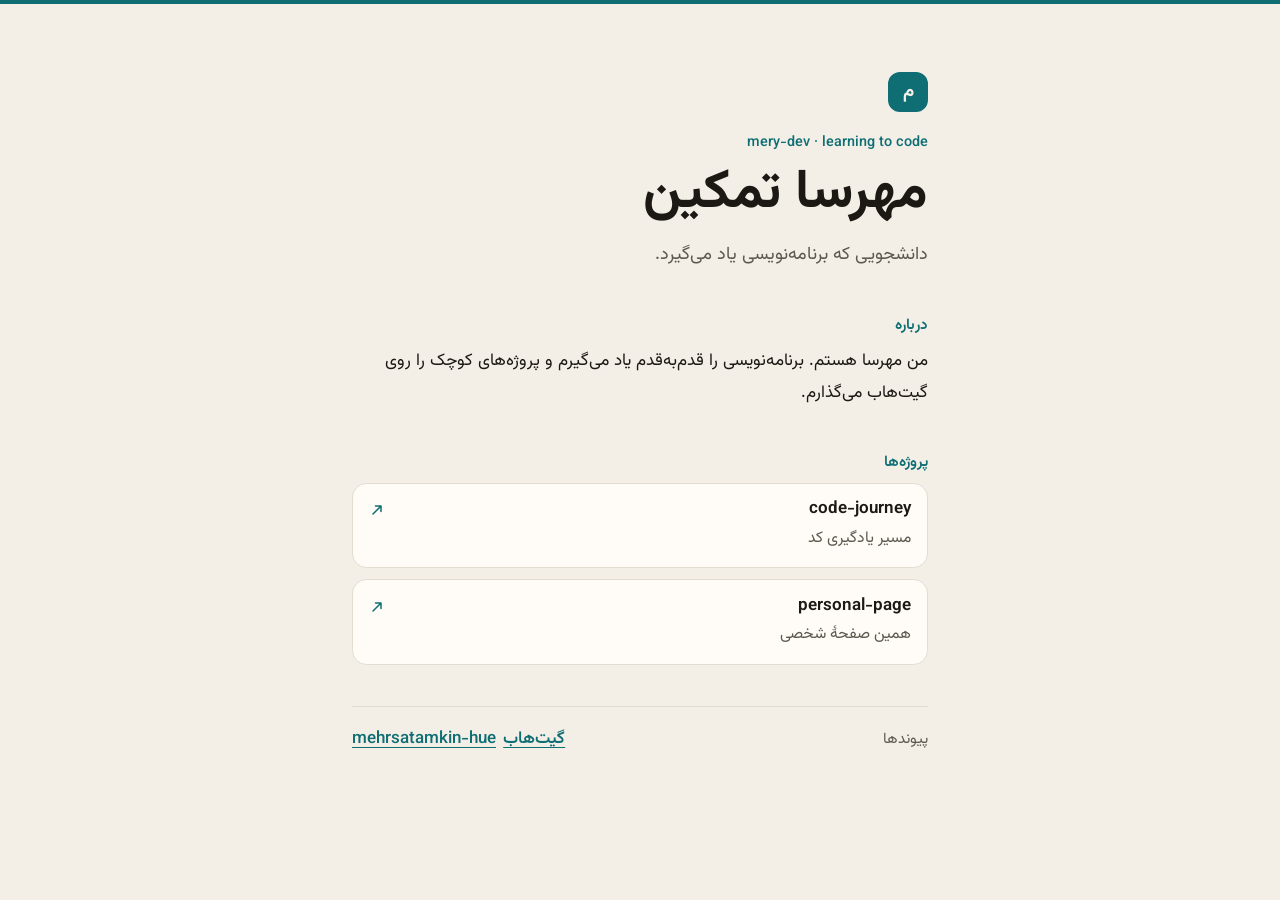
<file: index.html>
<!DOCTYPE html>
<html lang="fa" dir="rtl">
<head>
  <meta charset="utf-8">
  <meta name="viewport" content="width=device-width, initial-scale=1">
  <meta name="description" content="صفحهٔ شخصی مهرسا تمکین؛ دانشجویی که برنامه‌نویسی یاد می‌گیرد.">
  <meta name="author" content="مهرسا تمکین">
  <meta name="color-scheme" content="light dark">
  <meta name="theme-color" content="#f3efe7" media="(prefers-color-scheme: light)">
  <meta name="theme-color" content="#141311" media="(prefers-color-scheme: dark)">
  <meta property="og:title" content="مهرسا تمکین">
  <meta property="og:description" content="صفحهٔ شخصی مهرسا تمکین؛ دانشجویی که برنامه‌نویسی یاد می‌گیرد.">
  <meta property="og:type" content="website">
  <meta property="og:locale" content="fa_IR">
  <meta name="twitter:card" content="summary">
  <title>مهرسا تمکین</title>
  <link rel="icon" href="data:image/svg+xml,%3Csvg xmlns='http://www.w3.org/2000/svg' viewBox='0 0 32 32'%3E%3Crect width='32' height='32' rx='8' fill='%230f6e73'/%3E%3Ctext x='16' y='22' text-anchor='middle' font-size='16' fill='%23f3efe7' font-family='Tahoma,sans-serif'%3E%F0%9F%8C%B1%3C/text%3E%3C/svg%3E">
  <link rel="preconnect" href="https://fonts.googleapis.com">
  <link rel="preconnect" href="https://fonts.gstatic.com" crossorigin>
  <link href="https://fonts.googleapis.com/css2?family=Vazirmatn:wght@400;500;600;700&display=swap" rel="stylesheet">
  <link rel="stylesheet" href="styles.css">
</head>
<body>
  <a class="skip" href="#content">رفتن به محتوا</a>
  <div class="page">
    <!-- نام و یک خط معرفی -->
    <header class="hero">
      <p class="mark" aria-hidden="true">م</p>
      <p class="kicker"><span lang="en" dir="ltr">mery-dev · learning to code</span></p>
      <h1>مهرسا تمکین</h1>
      <p class="intro">دانشجویی که برنامه‌نویسی یاد می‌گیرد.</p>
    </header>

    <main id="content">
      <!-- متن درباره -->
      <section aria-labelledby="about-heading">
        <h2 id="about-heading">درباره</h2>
        <p>من مهرسا هستم. برنامه‌نویسی را قدم‌به‌قدم یاد می‌گیرم و پروژه‌های کوچک را روی گیت‌هاب می‌گذارم.</p>
      </section>

      <!-- هر پروژه یک li است؛ لینک و توضیح را عوض کنید یا یک مورد تازه کپی کنید -->
      <section aria-labelledby="projects-heading">
        <h2 id="projects-heading">پروژه‌ها</h2>
        <ul class="projects">
          <li>
            <a href="https://github.com/mehrsatamkin-hue/code-journey">
              <span class="repo-row">
                <span class="repo" lang="en" dir="ltr">code-journey</span>
                <svg class="arrow" viewBox="0 0 16 16" aria-hidden="true">
                  <path d="M4 12 L12 4 M6.5 4 H12 V9.5" fill="none" stroke="currentColor" stroke-width="1.5" stroke-linecap="round" stroke-linejoin="round"/>
                </svg>
              </span>
              <span class="note">مسیر یادگیری کد</span>
            </a>
          </li>
          <li>
            <a href="https://github.com/mehrsatamkin-hue/personal-page">
              <span class="repo-row">
                <span class="repo" lang="en" dir="ltr">personal-page</span>
                <svg class="arrow" viewBox="0 0 16 16" aria-hidden="true">
                  <path d="M4 12 L12 4 M6.5 4 H12 V9.5" fill="none" stroke="currentColor" stroke-width="1.5" stroke-linecap="round" stroke-linejoin="round"/>
                </svg>
              </span>
              <span class="note">همین صفحهٔ شخصی</span>
            </a>
          </li>
        </ul>
      </section>
    </main>

    <!-- پیوند تماس؛ نشانی گیت‌هاب -->
    <footer>
      <p class="footer-label">پیوندها</p>
      <a class="profile" href="https://github.com/mehrsatamkin-hue" rel="me">
        <span>گیت‌هاب</span>
        <span class="handle" lang="en" dir="ltr">mehrsatamkin-hue</span>
      </a>
    </footer>
  </div>
</body>
</html>
</file>
<file: styles.css>
/* رنگ‌های روشن. حالت تیره پایین‌تر، با prefers-color-scheme، عوض می‌شود. */
:root {
  color-scheme: light;
  --bg: #f3efe7;
  --fg: #1c1915;
  --muted: #5e584e;
  --line: #e4dcd0;
  --card: #fffcf7;
  --accent: #0f6e73;
  --accent-soft: #e4f2f1;
  --on-accent: #f3efe7;
}

@media (prefers-color-scheme: dark) {
  :root {
    color-scheme: dark;
    --bg: #141311;
    --fg: #f6f1ea;
    --muted: #c2b8ac;
    --line: #2e2a26;
    --card: #1c1b18;
    --accent: #8ed0cb;
    --accent-soft: #1a2e2c;
    --on-accent: #14221f;
  }
}

*,
*::before,
*::after {
  box-sizing: border-box;
}

html {
  scroll-behavior: smooth;
}

body {
  margin: 0;
  min-height: 100vh;
  background: var(--bg);
  color: var(--fg);
  font-family: Vazirmatn, Tahoma, "Noto Sans Arabic", "Noto Naskh Arabic", sans-serif;
  font-size: 1.0625rem;
  line-height: 1.85;
  text-align: start;
}

body::before {
  content: "";
  position: fixed;
  inset-block-start: 0;
  inset-inline: 0;
  height: 4px;
  background: var(--accent);
}

.skip {
  position: absolute;
  inset-inline-start: 1rem;
  top: 0.75rem;
  z-index: 2;
  padding: 0.4rem 0.75rem;
  background: var(--accent);
  color: var(--on-accent);
  border-radius: 0.5rem;
  transform: translateY(-150%);
}

.skip:focus {
  transform: none;
}

:focus-visible {
  outline: 2px solid var(--accent);
  outline-offset: 3px;
}

a {
  color: var(--accent);
}

.page {
  width: min(36rem, calc(100% - 2.5rem));
  margin-inline: auto;
  padding-block: clamp(2.75rem, 8vh, 4.75rem) 3rem;
}

.mark {
  display: grid;
  place-items: center;
  width: 2.5rem;
  height: 2.5rem;
  margin: 0 0 1.15rem;
  border-radius: 0.75rem;
  background: var(--accent);
  color: var(--on-accent);
  font-weight: 700;
  font-size: 1.15rem;
  line-height: 1;
}

.kicker {
  margin: 0;
  color: var(--accent);
  font-size: 0.9rem;
  font-weight: 500;
}

h1 {
  margin: 0.2rem 0 0;
  font-size: clamp(2.35rem, 7vw, 3.4rem);
  font-weight: 700;
  line-height: 1.25;
}

.intro {
  margin: 0.7rem 0 0;
  color: var(--muted);
  font-size: 1.125rem;
}

main section {
  margin-top: 2.4rem;
}

h2 {
  margin: 0 0 0.45rem;
  color: var(--accent);
  font-size: 0.95rem;
  font-weight: 600;
}

main p {
  margin: 0;
}

.projects {
  list-style: none;
  margin: 0.15rem 0 0;
  padding: 0;
  display: grid;
  gap: 0.7rem;
}

.projects a {
  display: flex;
  flex-direction: column;
  gap: 0.1rem;
  padding: 0.9rem 1rem;
  border: 1px solid var(--line);
  border-radius: 0.9rem;
  background: var(--card);
  color: inherit;
  text-decoration: none;
}

.projects a:hover {
  border-color: var(--accent);
  background: var(--accent-soft);
}

.repo-row {
  display: flex;
  align-items: center;
  justify-content: space-between;
  gap: 0.75rem;
}

.repo {
  font-weight: 600;
  line-height: 1.4;
}

.arrow {
  width: 1rem;
  height: 1rem;
  flex: none;
  color: var(--accent);
}

.note {
  color: var(--muted);
  font-size: 0.98rem;
}

footer {
  display: flex;
  flex-wrap: wrap;
  align-items: baseline;
  justify-content: space-between;
  gap: 0.4rem 1.25rem;
  margin-top: 2.6rem;
  padding-top: 1.05rem;
  border-top: 1px solid var(--line);
}

.footer-label {
  margin: 0;
  color: var(--muted);
  font-size: 0.95rem;
}

.profile {
  display: inline-flex;
  align-items: baseline;
  gap: 0.45rem;
  font-weight: 600;
  text-decoration: none;
}

.profile span {
  text-decoration: underline;
  text-underline-offset: 0.22em;
}

.handle {
  font-weight: 500;
  unicode-bidi: isolate;
}

@media (max-width: 480px) {
  .page {
    width: min(100% - 1.75rem, 36rem);
    padding-block: 2.4rem 2rem;
  }

  h1 {
    font-size: 2.2rem;
  }

  .projects a {
    padding: 0.85rem 0.9rem;
  }

  footer {
    flex-direction: column;
    align-items: flex-start;
    gap: 0.15rem;
  }
}

@media (prefers-reduced-motion: reduce) {
  html {
    scroll-behavior: auto;
  }

  .skip {
    transition: none;
  }
}
</file>
